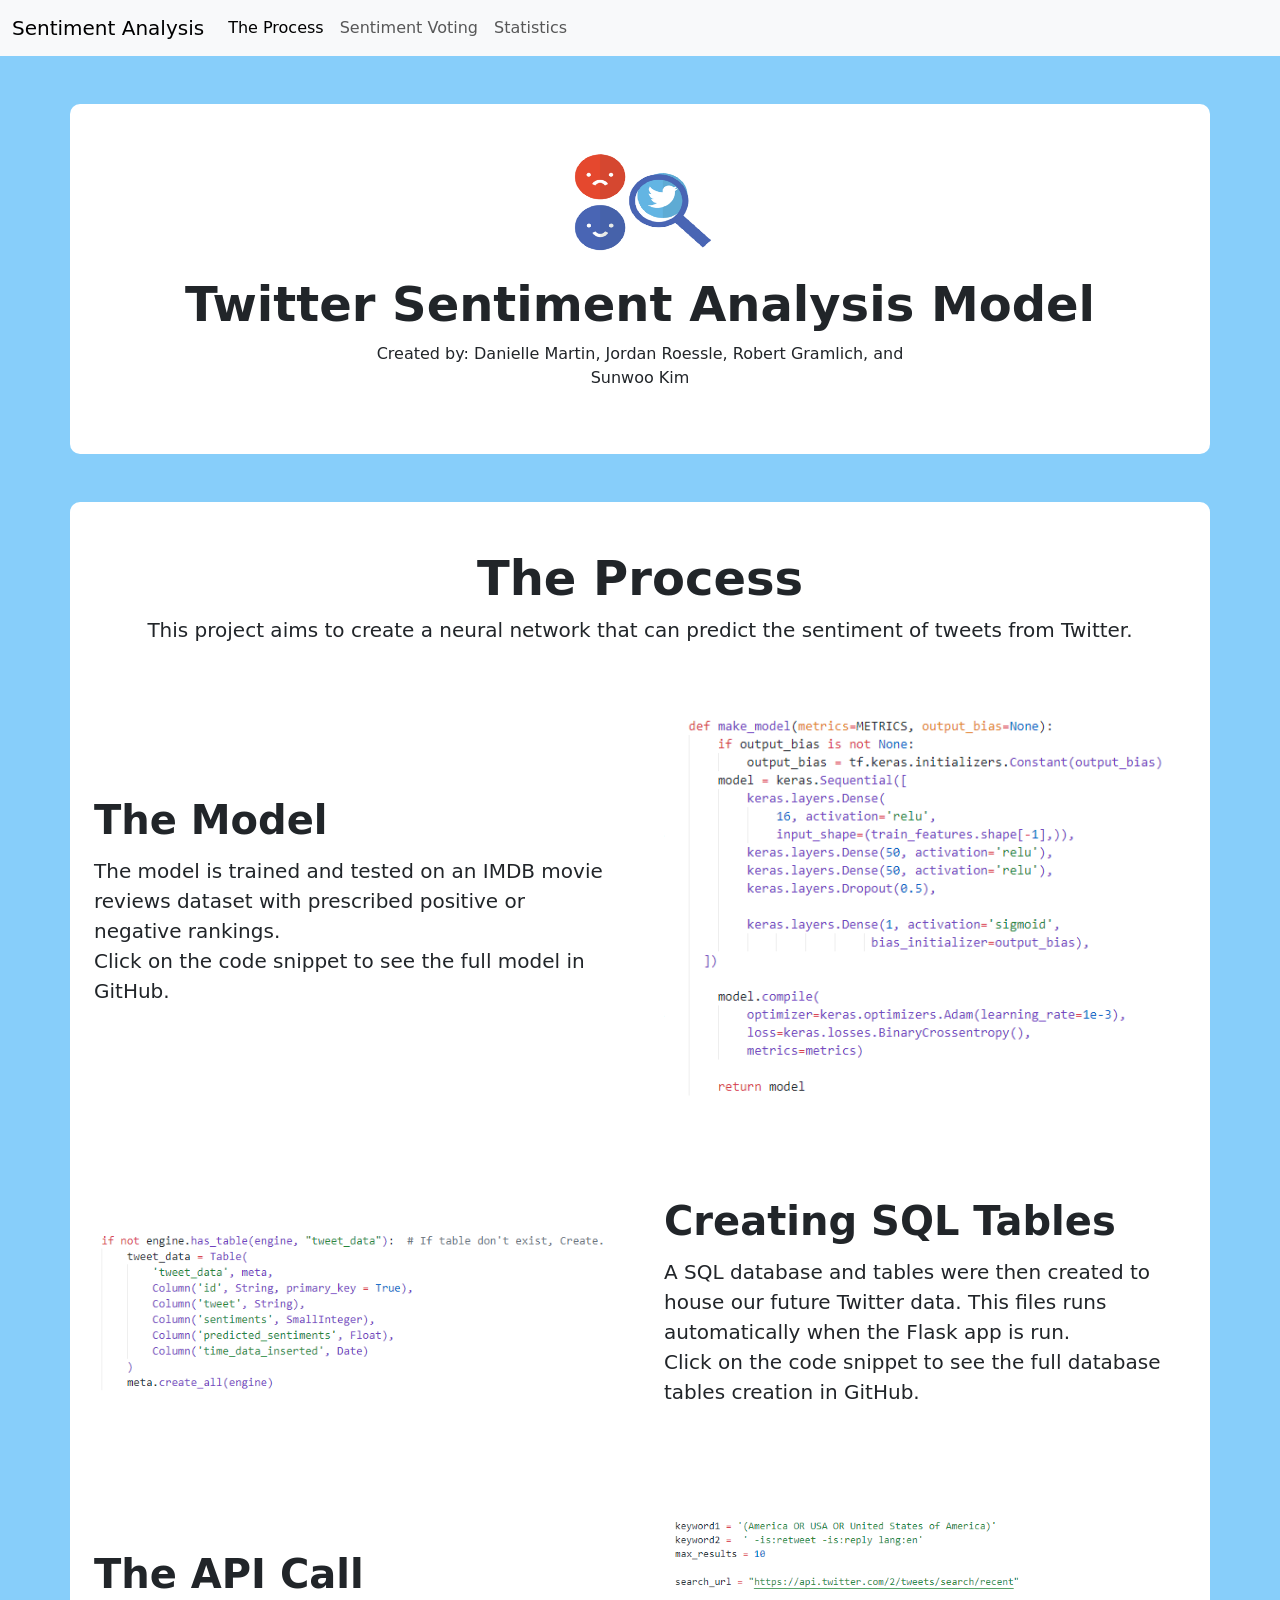
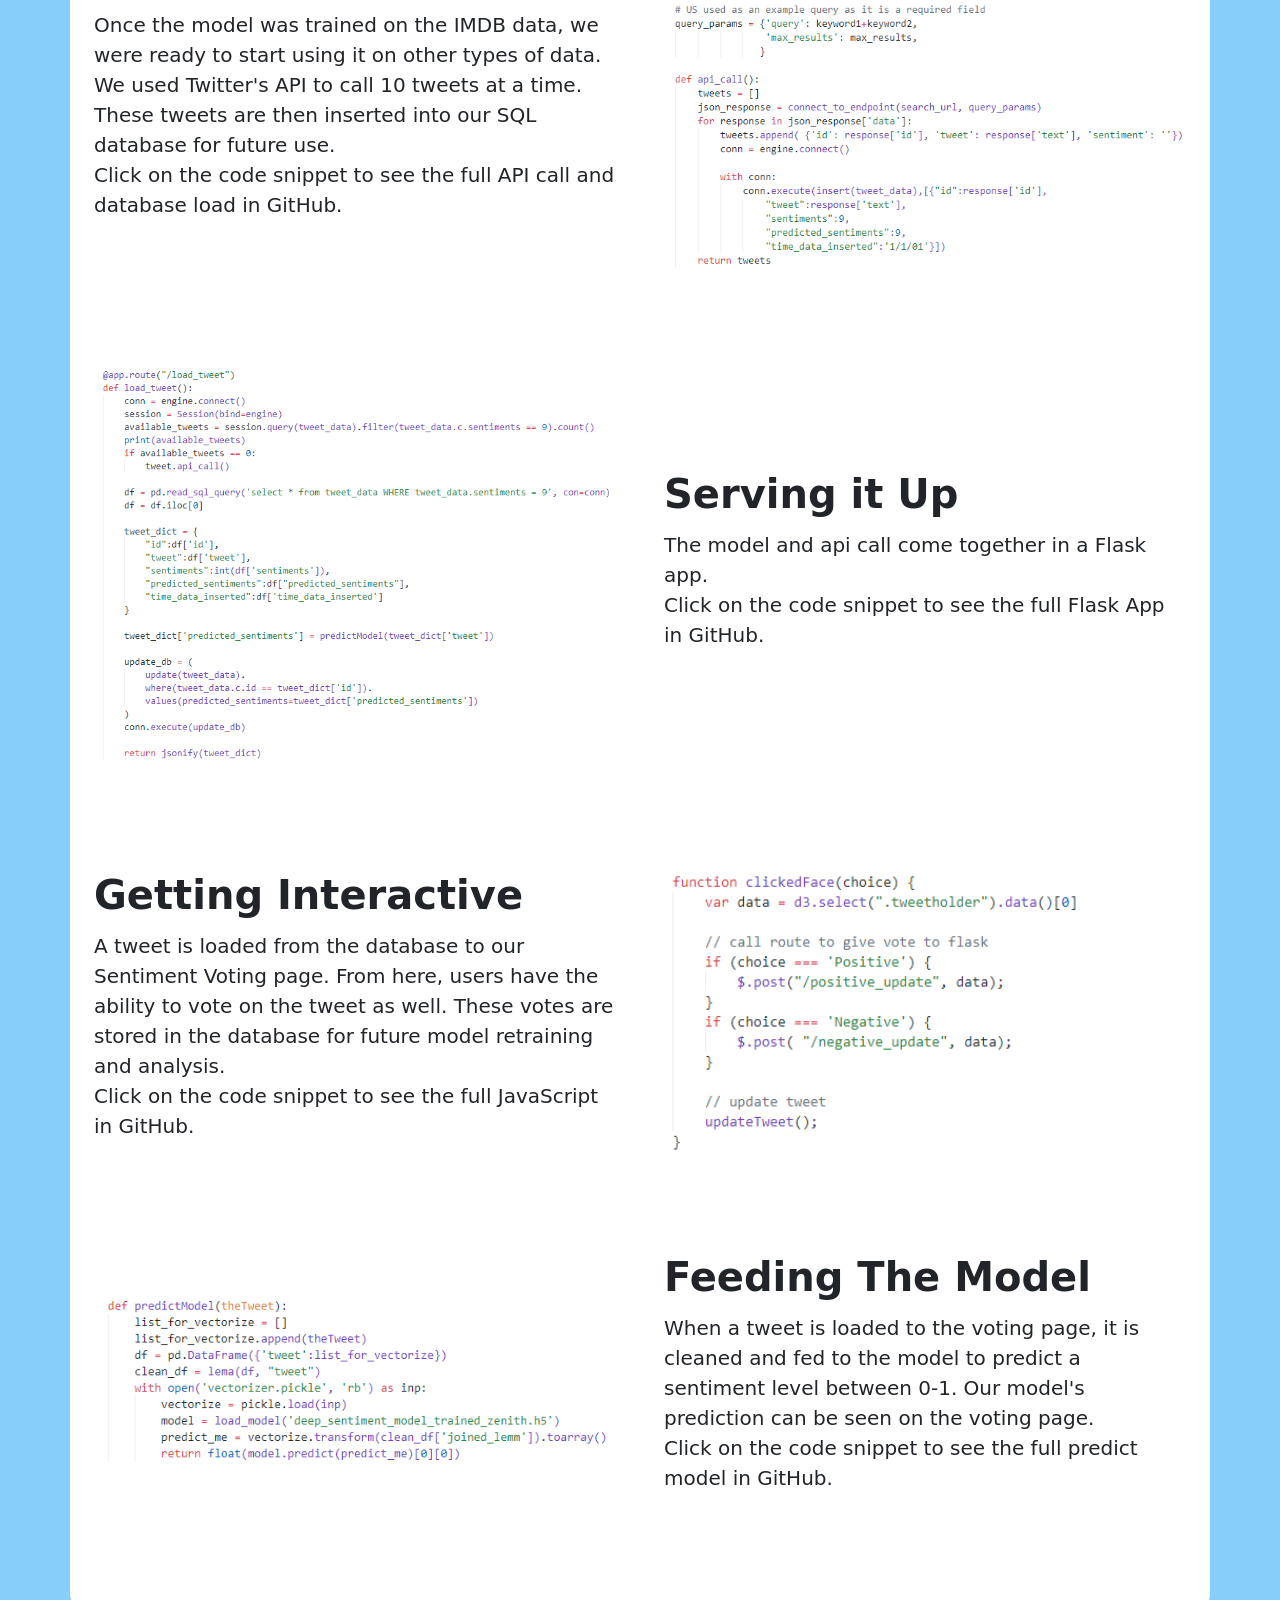
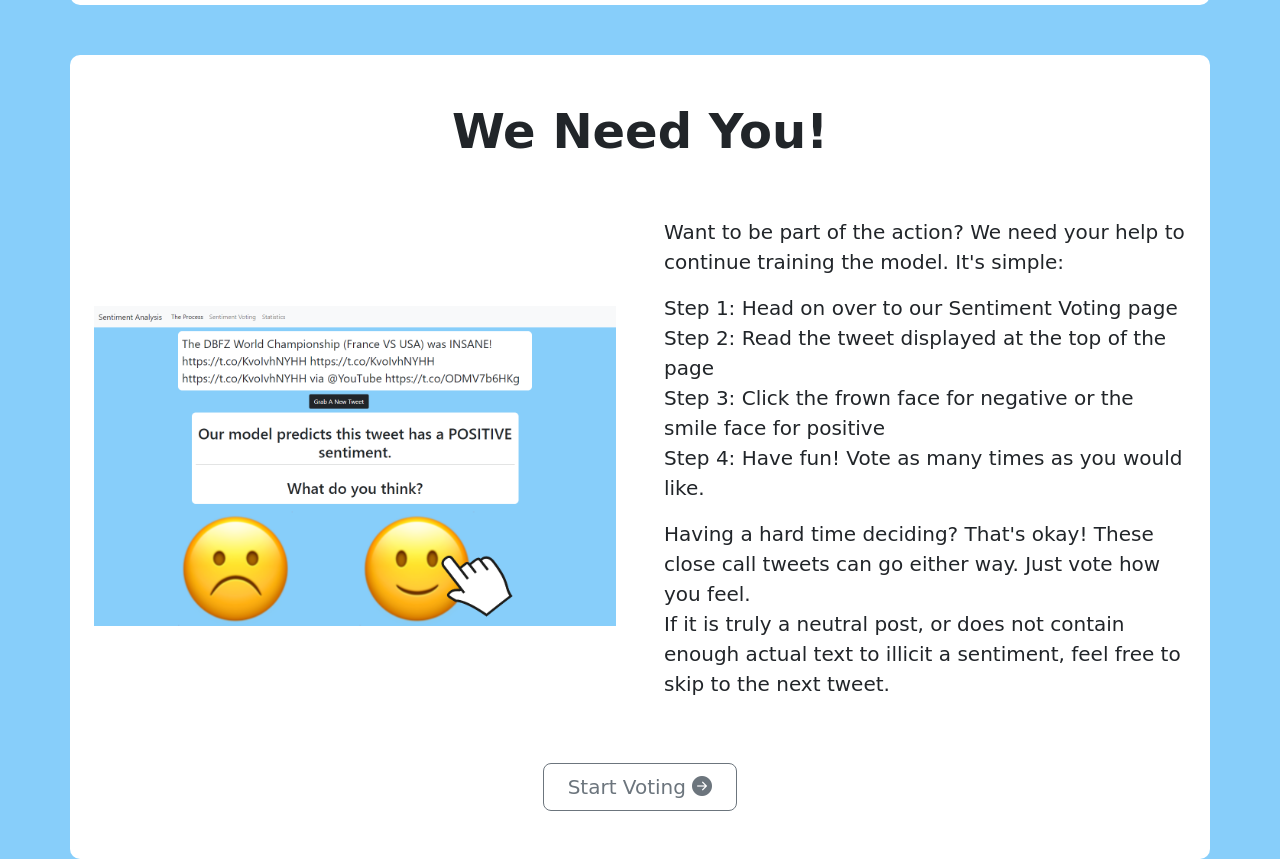
<file: templates/index.html>
<!DOCTYPE html>
<html lang="en">

<head>
    <meta charset="UTF-8">
    <meta name="viewport" content="width=device-width, initial-scale=1.0">
    <meta http-equiv="X-UA-Compatible" content="ie=edge">
    <title>Twitter Sentiment</title>

    <!-- Bootstrap CSS -->
    <link href="https://cdn.jsdelivr.net/npm/bootstrap@5.0.2/dist/css/bootstrap.min.css" rel="stylesheet" integrity="sha384-EVSTQN3/azprG1Anm3QDgpJLIm9Nao0Yz1ztcQTwFspd3yD65VohhpuuCOmLASjC" crossorigin="anonymous">

    <!-- Bootstrap icon font CSS -->
    <link rel="stylesheet" href="https://cdn.jsdelivr.net/npm/bootstrap-icons@1.5.0/font/bootstrap-icons.css">

    <!-- Our CSS -->
    <link rel="stylesheet" type="text/css" href="../static/css/styles.css">
</head>

<body>
    <nav class="navbar navbar-expand-lg navbar-light bg-light">
        <div class="container-fluid">
          <a class="navbar-brand" href="/">Sentiment Analysis</a>
          <button class="navbar-toggler" type="button" data-bs-toggle="collapse" data-bs-target="#navbarNavAltMarkup" aria-controls="navbarNavAltMarkup" aria-expanded="false" aria-label="Toggle navigation">
            <span class="navbar-toggler-icon"></span>
          </button>
          <div class="collapse navbar-collapse" id="navbarNavAltMarkup">
            <div class="navbar-nav">
              <a class="nav-link active" aria-current="page" href="/">The Process</a>
              <a class="nav-link" href="/voting">Sentiment Voting</a>
              <a class="nav-link" href="/stats">Statistics</a>
            </div>
          </div>
        </div>
    </nav>

    <div class="container headerBox">
      <div class="px-4 py-5 my-5 text-center">
        <img class="d-block mx-auto mb-4" src="../static/images/cover_photo.png" alt="Cover Photo" width="225" height="100">
        <h1 class="display-5 fw-bold">Twitter Sentiment Analysis Model</h1>
        <div class="col-lg-6 mx-auto">
            Created by: Danielle Martin, Jordan Roessle, Robert Gramlich, and Sunwoo Kim</p>
        </div>
      </div>
    </div>

    <div class="container col-xxl-8 px-4 py-5 processBox">
      <h1 class="display-5 fw-bold" style="text-align: center;">The Process</h1>
      <p class="lead mb-4 text-center">This project aims to create a neural network that can predict the sentiment of tweets from Twitter.
      <div class="row flex-lg-row-reverse align-items-center g-5 py-5">
        <div class="col-10 col-sm-8 col-lg-6">
          <a href="https://github.com/sunwoo-kim20/sentiment-analysis-final-project/blob/main/isolated_model.py" target="_blank">
          <img src="../static/images/the_model.PNG" class="d-block mx-lg-auto img-fluid pointer" alt="The Model" width="700" height="500" loading="lazy">
          </a>
        </div>
        <div class="col-lg-6">
          <h1 class="display-6 fw-bold lh-1 mb-3">The Model</h1>
          <p class="lead">The model is trained and tested on an IMDB movie reviews dataset with prescribed positive or negative rankings. <br>
            Click on the code snippet to see the full model in GitHub.</p>
        </div>
      </div>
      <div class="row flex-lg-row align-items-center g-5 py-5">
        <div class="col-10 col-sm-8 col-lg-6">
          <a href="https://github.com/sunwoo-kim20/sentiment-analysis-final-project/blob/main/database.py" target="_blank">
          <img src="../static/images/sql_creation.PNG" class="d-block mx-lg-auto img-fluid pointer" alt="SQL Table" width="700" height="500" loading="lazy">
          </a>
        </div>
        <div class="col-lg-6">
          <h1 class="display-6 fw-bold lh-1 mb-3">Creating SQL Tables</h1>
          <p class="lead">A SQL database and tables were then created to house our future Twitter data. This files runs automatically when the Flask app is run. <br> 
            Click on the code snippet to see the full database tables creation in GitHub.</p>
        </div>
      </div>
      <div class="row flex-lg-row-reverse align-items-center g-5 py-5">
        <div class="col-10 col-sm-8 col-lg-6">
          <a href="https://github.com/sunwoo-kim20/sentiment-analysis-final-project/blob/main/tweet.py" target="_blank">
          <img src="../static/images/api_call.PNG" class="d-block mx-lg-auto img-fluid pointer" alt="The API Call" width="700" height="500" loading="lazy">
          </a>
        </div>
        <div class="col-lg-6">
          <h1 class="display-6 fw-bold lh-1 mb-3">The API Call</h1>
          <p class="lead">Once the model was trained on the IMDB data, we were ready to start using it on other types of data. 
            We used Twitter's API to call 10 tweets at a time. These tweets are then inserted into our SQL database for future use. <br> 
            Click on the code snippet to see the full API call and database load in GitHub.</p>
        </div>
      </div>
      <div class="row flex-lg-row align-items-center g-5 py-5">
        <div class="col-10 col-sm-8 col-lg-6">
          <a href="https://github.com/sunwoo-kim20/sentiment-analysis-final-project/blob/main/app.py" target="_blank">
          <img src="../static/images/flask_app.PNG" class="d-block mx-lg-auto img-fluid pointer" alt="The Flask App" width="700" height="500" loading="lazy">
          </a>
        </div>
        <div class="col-lg-6">
          <h1 class="display-6 fw-bold lh-1 mb-3">Serving it Up</h1>
          <p class="lead">The model and api call come together in a Flask app. <br> 
            Click on the code snippet to see the full Flask App in GitHub.</p>
        </div>
      </div>
      <div class="row flex-lg-row-reverse align-items-center g-5 py-5">
        <div class="col-10 col-sm-8 col-lg-6">
          <a href="https://github.com/sunwoo-kim20/sentiment-analysis-final-project/blob/main/modelPredict.py" target="_blank">
          <img src="../static/images/javascript.PNG" class="d-block mx-lg-auto img-fluid pointer" alt="JavaScript" width="700" height="500" loading="lazy">
          </a>
        </div>
        <div class="col-lg-6">
          <h1 class="display-6 fw-bold lh-1 mb-3">Getting Interactive</h1>
          <p class="lead">A tweet is loaded from the database to our Sentiment Voting page. From here, users have the ability to vote on the tweet as well.
            These votes are stored in the database for future model retraining and analysis.<br>
            Click on the code snippet to see the full JavaScript in GitHub.</p>
        </div>
      </div>
      <div class="row flex-lg-row align-items-center g-5 py-5">
        <div class="col-10 col-sm-8 col-lg-6">
          <a href="https://github.com/sunwoo-kim20/sentiment-analysis-final-project/blob/main/modelPredict.py" target="_blank">
          <img src="../static/images/tweet_model.PNG" class="d-block mx-lg-auto img-fluid pointer" alt="The Model" width="700" height="500" loading="lazy">
          </a>
        </div>
        <div class="col-lg-6">
          <h1 class="display-6 fw-bold lh-1 mb-3">Feeding The Model</h1>
          <p class="lead">When a tweet is loaded to the voting page, it is cleaned and fed to the model to predict a sentiment level between 0-1. Our model's prediction can be seen on the voting page. <br>
            Click on the code snippet to see the full predict model in GitHub.</p>
        </div>
      </div>
    </div>

    <div class="container col-xxl-8 px-4 py-5 howToBox">
      <h1 class="display-5 fw-bold" style="text-align: center;">We Need You!</h1>
      <div class="row flex-lg-row align-items-center g-5 py-5">
        <div class="col-10 col-sm-8 col-lg-6">
          <img src="../static/images/voting_page.png" class="d-block mx-lg-auto img-fluid" alt="Voting Page" width="700" height="500" loading="lazy">
        </div>
        <div class="col-lg-6">
          
          <p class="lead">Want to be part of the action? We need your help to continue training the model. It's simple:</p>
          <p class="lead"><b>Step 1:</b> Head on over to our Sentiment Voting page <br>
            <b>Step 2:</b> Read the tweet displayed at the top of the page <br>
            <b>Step 3:</b> Click the frown face for negative or the smile face for positive <br>
            <b>Step 4:</b> Have fun! Vote as many times as you would like. </p>
          <p class="lead"> Having a hard time deciding? That's okay! These close call tweets can go either way. Just vote how you feel.<br>
            If it is truly a neutral post, or does not contain enough actual text to illicit a sentiment, feel free to skip to the next tweet.
          </p>
        </div>
      </div>
      <div class="d-grid gap-2 d-md-flex justify-content-md-center">
        <a href="/voting">
        <button type="button" class="btn btn-outline-secondary btn-lg px-4" >Start Voting <i class="bi bi-arrow-right-circle-fill"></i></button>
        </a>
      </div>
    </div>

    <!-- D3 JavaScript -->
    <script src="https://d3js.org/d3.v5.min.js"></script>
    <!-- Bootstrap JavaScript -->
    <script src="https://cdn.jsdelivr.net/npm/bootstrap@5.0.2/dist/js/bootstrap.bundle.min.js" integrity="sha384-MrcW6ZMFYlzcLA8Nl+NtUVF0sA7MsXsP1UyJoMp4YLEuNSfAP+JcXn/tWtIaxVXM" crossorigin="anonymous"></script>
    <!-- Twitter widgets -->
    <script async src="https://platform.twitter.com/widgets.js" charset="utf-8"></script>
</body>
</file>
<file: static/css/styles.css>
body {
    background-color: lightskyblue;
}

.tweetholder {
    margin-top: 50px;
    border-radius: 10px;
    font-size: 30px;
    padding: 10px;
    background-color: white;
}

.secondBox {
    font-size: 50px;
    border-radius: 10px;
    padding: 10px;
    background-color: white;
}

.headerBox {
    border-radius: 10px;
    background-color: white;
}

.processBox {
    border-radius: 10px;
    background-color: white;
}

.howToBox {
    margin-top: 50px;
    border-radius: 10px;
    background-color: white;
}

.pointer {
    cursor: pointer;
}
</file>
